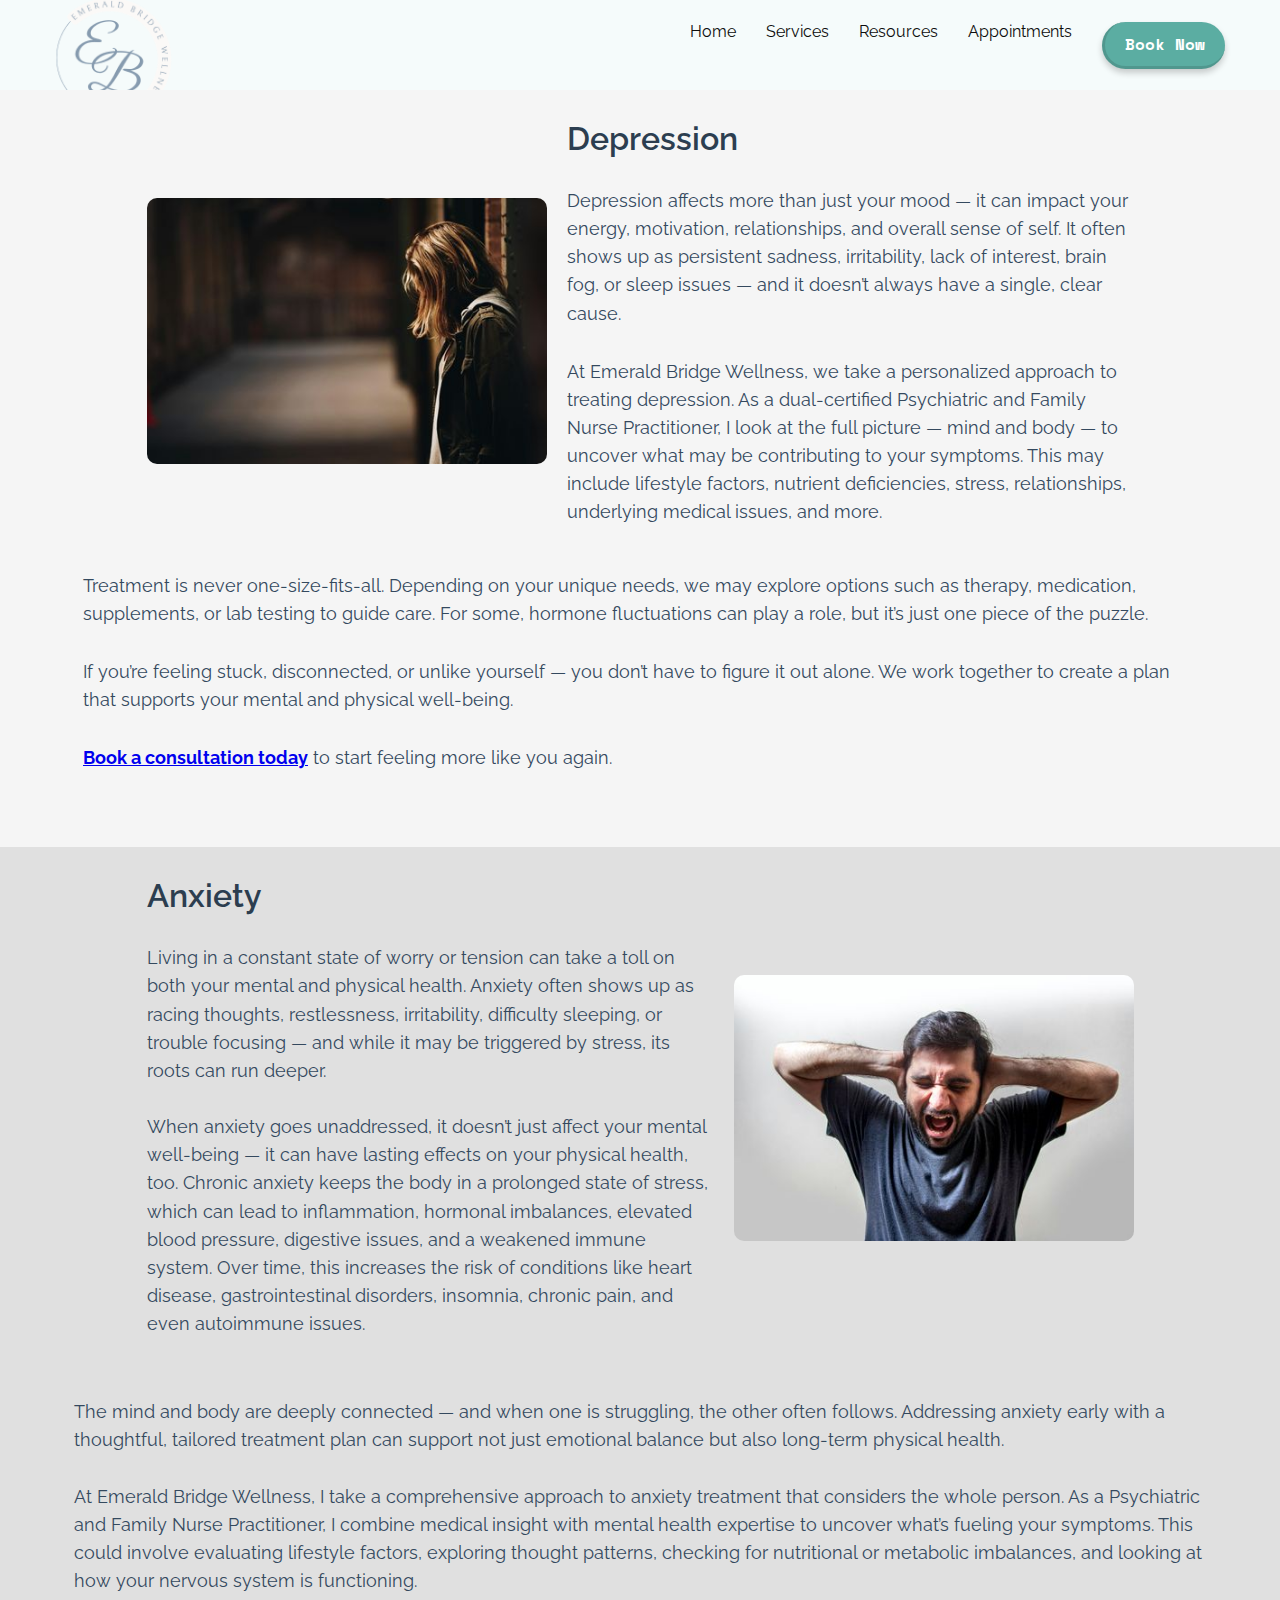
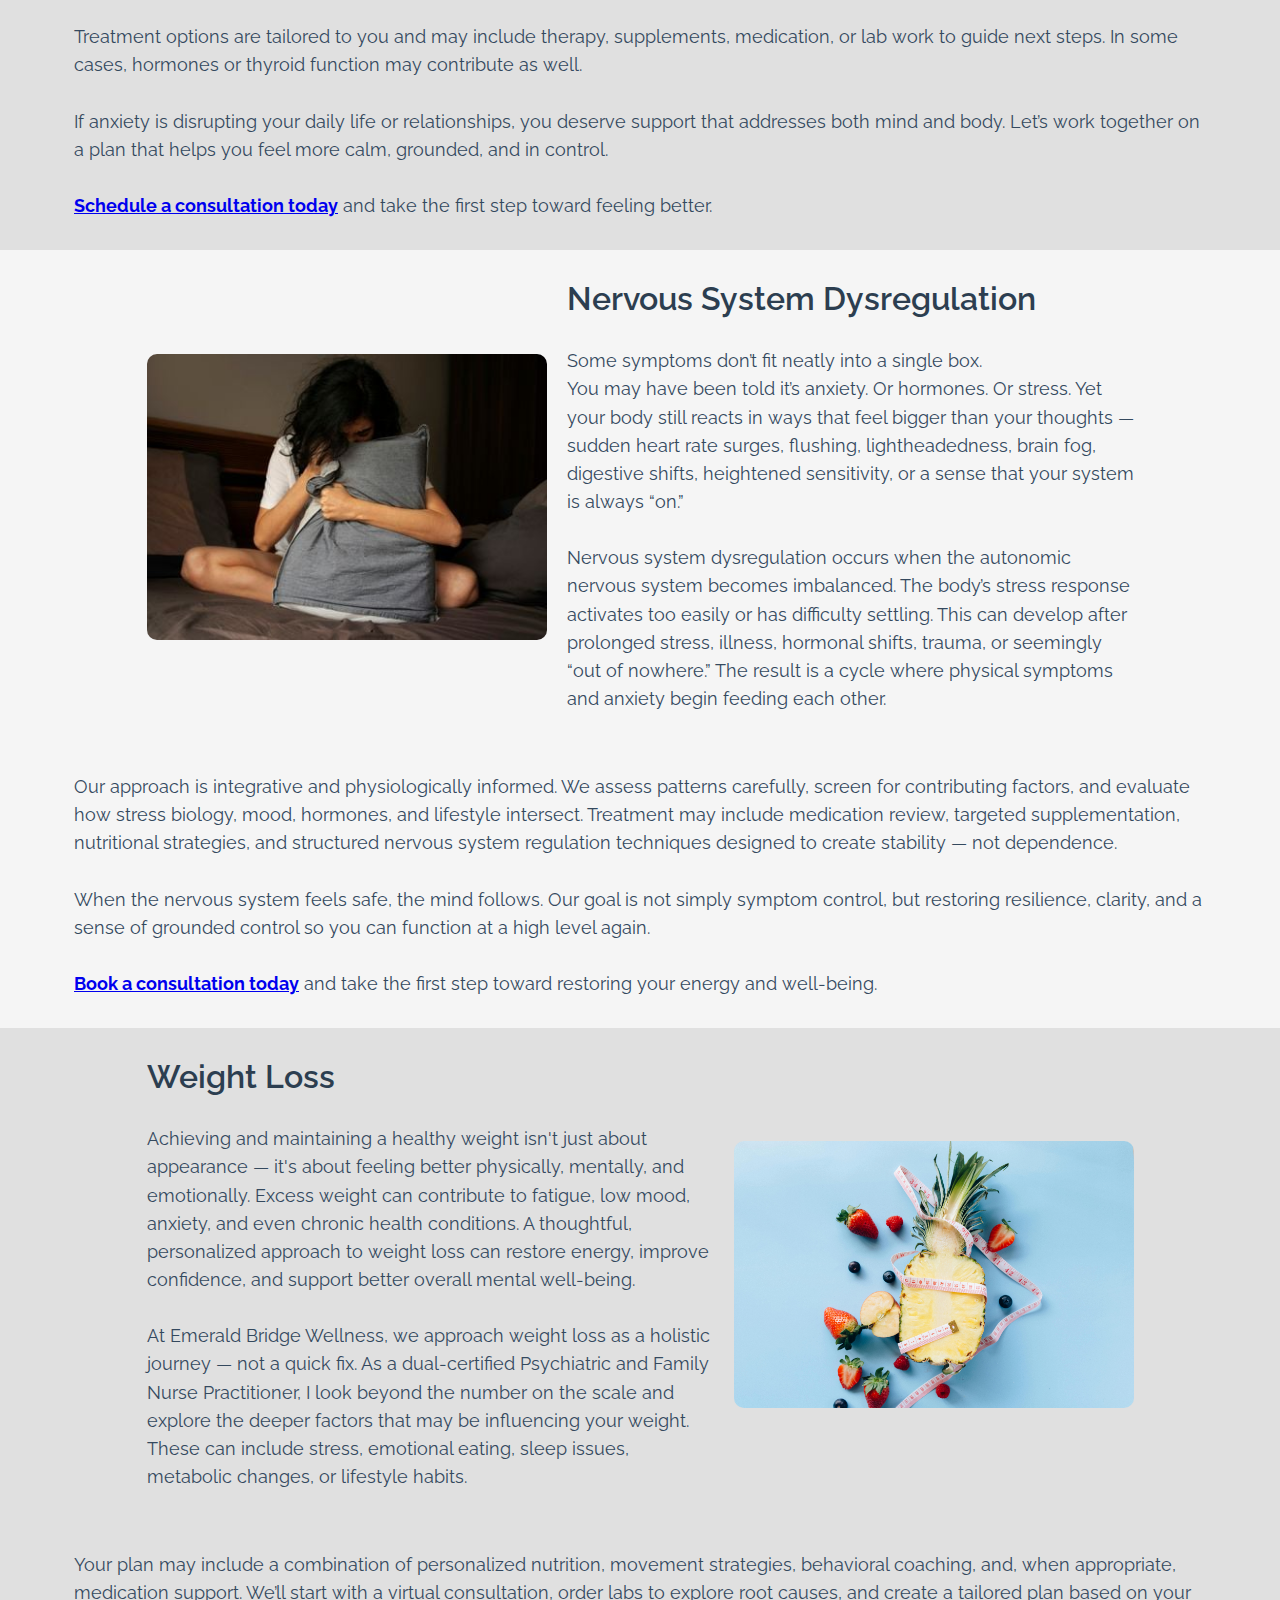
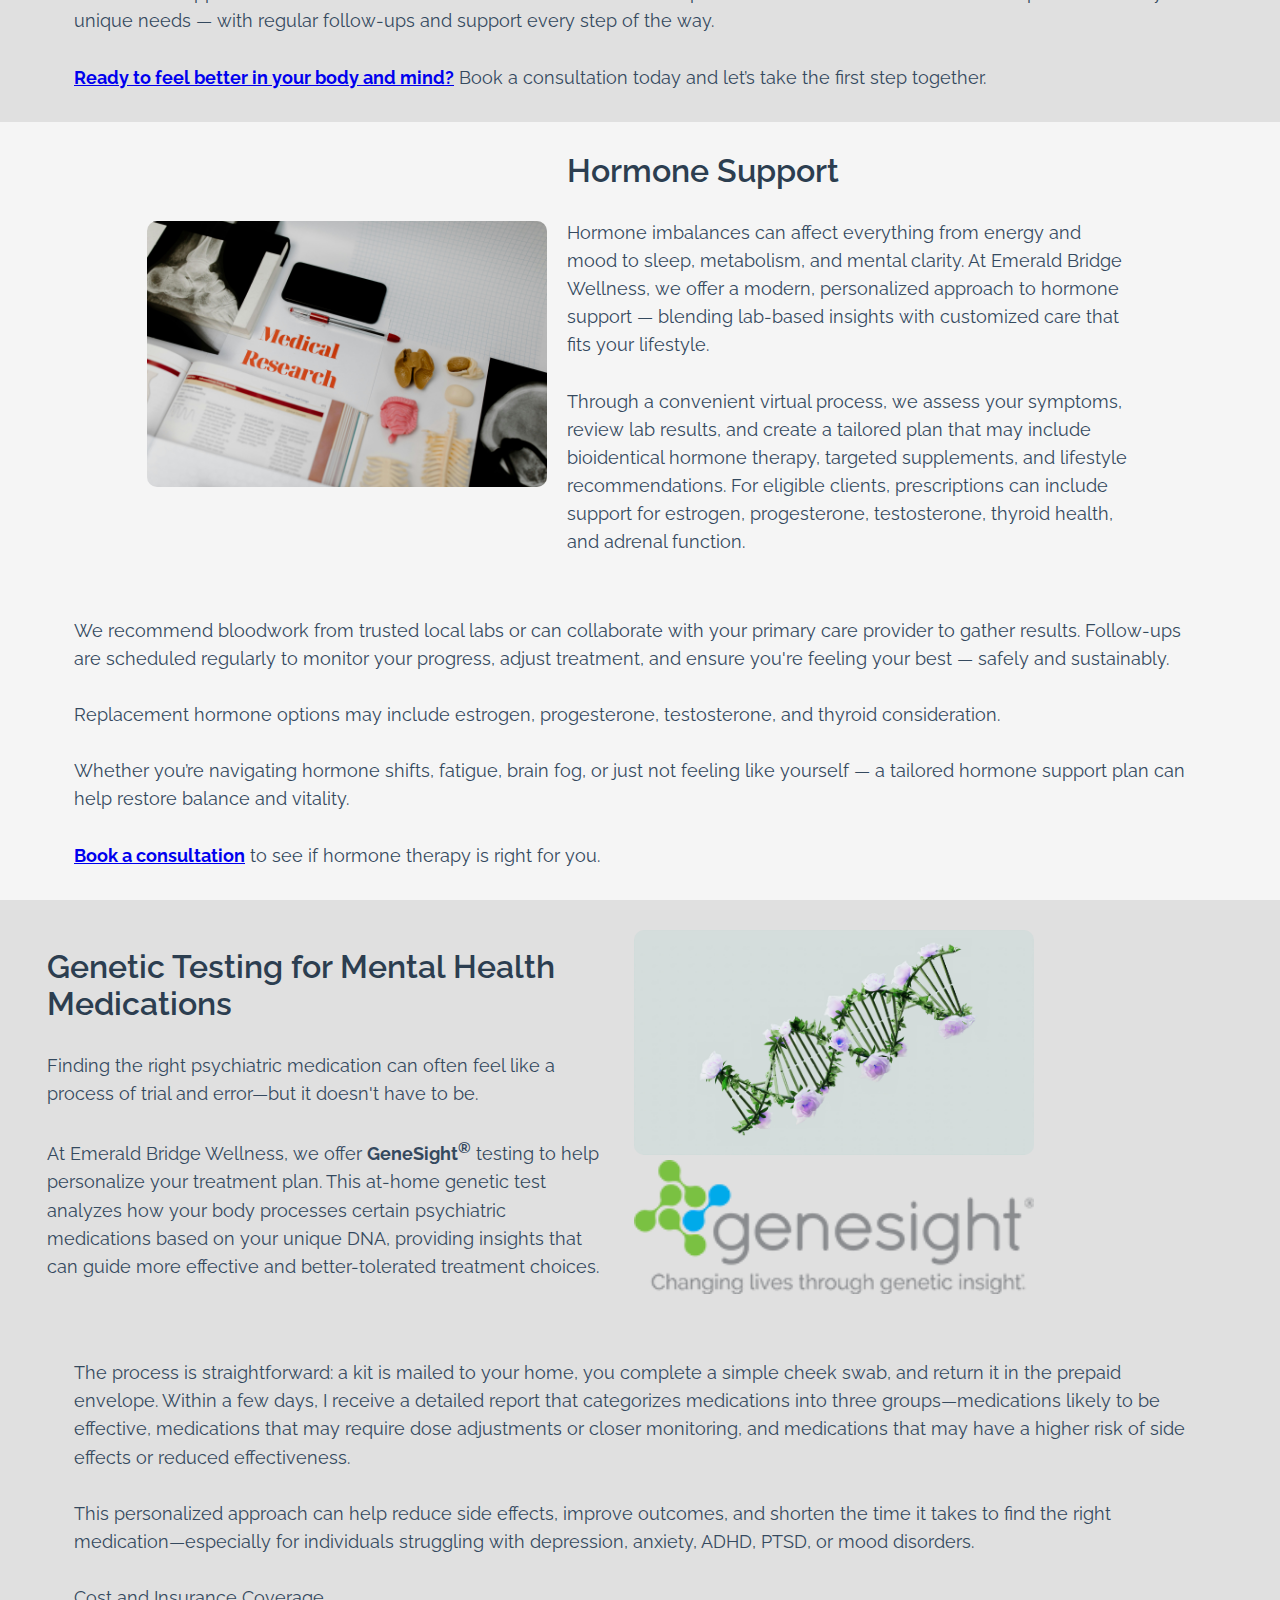
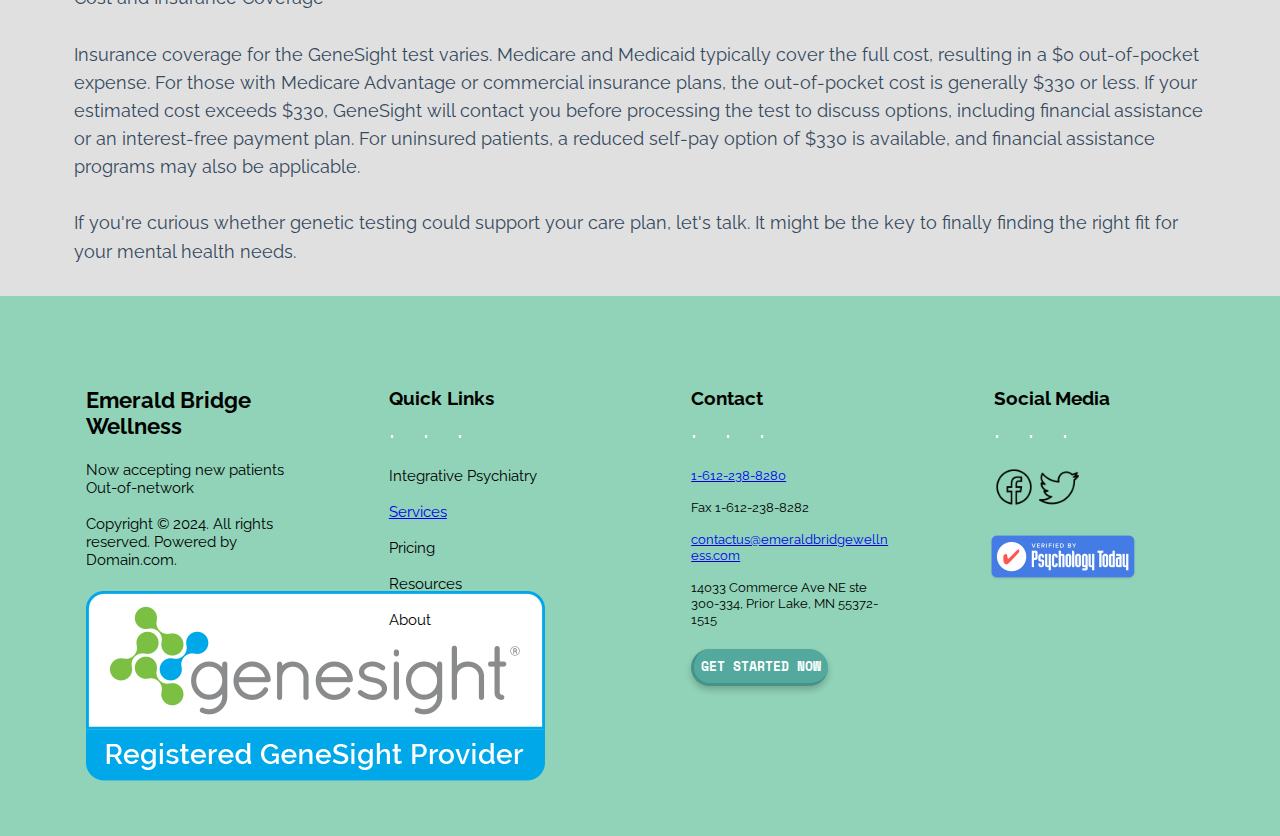
<file: services/index.html>
<!DOCTYPE html>
<html>
    <head>
        <!-- Google Tag Manager -->
        <script>(function(w,d,s,l,i){w[l]=w[l]||[];w[l].push({'gtm.start':
        new Date().getTime(),event:'gtm.js'});var f=d.getElementsByTagName(s)[0],
        j=d.createElement(s),dl=l!='dataLayer'?'&l='+l:'';j.async=true;j.src=
        'https://www.googletagmanager.com/gtm.js?id='+i+dl;f.parentNode.insertBefore(j,f);
        })(window,document,'script','dataLayer','GTM-NB8VPW3D');</script>
        <!-- End Google Tag Manager -->
        <title> Emerald Bridge Wellness </title>
        <link href="/css/nav.css" rel="stylesheet">
        <link href="/css/info1.css" rel="stylesheet">
        <link href="/css/footer.css" rel="stylesheet">
        <meta name="viewport" content="width=device-width, initial-scale=1.0"> 
        <!-- Google Fonts -->
        <link href="https://fonts.googleapis.com/css2?family=Great+Vibes&family=Raleway:wght@400;600;700&display=swap" rel="stylesheet">
        <link href="https://fonts.googleapis.com/css2?family=Dancing+Script&display=swap" rel="stylesheet">
    <!-- Space Mono, Hachi Maru Pop, Oswald --><link href="https://fonts.googleapis.com/css2?family=Hachi+Maru+Pop&family=Oswald:wght@200..700&family=Space+Mono:ital,wght@0,400;0,700;1,400;1,700&display=swap" rel="stylesheet">
    </head>
    <body>
        <!-- Google Tag Manager (noscript) -->
        <noscript><iframe src="https://www.googletagmanager.com/ns.html?id=GTM-NB8VPW3D"
        height="0" width="0" style="display:none;visibility:hidden"></iframe></noscript>
        <!-- End Google Tag Manager (noscript) -->

        <main>
            <!--make changes to font on the bottom ones and change the services offered, make blog-->
            <nav class="navbar navbar-expand-lg">
                <div class="container">
                    <a class="navbar-brand nav-link" data-target="section01" href="/">
                        <img src="/images/transparentL.png" alt="Logo">
                    </a>
            
                    <button class="navbar-toggler" id="nav-toggle">
                        ☰
                    </button>

                    <div class="nav-menu">
                        <ul class="nav-list">
                            <li class="nav-item"><a class="nav-link" data-target="section01" href="/">Home</a></li>
                            <!-- <li class="nav-item"><a class="nav-link" data-target="blog" href="/">Blog</a></li> -->
                            <li class="nav-item"><a class="nav-link" href="/services">Services</a></li>
                            <li class="nav-item"><a class="nav-link" data-target="resources" href="/">Resources</a></li>
                            <li class="nav-item"><a class="nav-link" data-target="price" href="/">Appointments</a></li>
                            <li class="nav-item">
                                <a class="nav-link" href="https://EBW.intakeq.com/booking" target="_blank" aria-label="Make an Online Appointment">
                                    <button class="scheduleToday" id="scheduleToday">Book Now</button> 
                                </a>
                            </li>
                        </ul>
                    </div>
                </div>
            </nav>
            <!--------------------------------------------------------------------->

            <div class="info1">
                <div class="info-item">
                    <div class="box box1" id="depression">
                      <img src="/images/dep.jfif" alt="Picture of Depression" />
                      <div class="info-text">
                        <h2>Depression</h2>
                        <p class="paragraph">Depression affects more than just your mood — it can impact your energy, motivation, relationships, and overall sense of self. It often shows up as persistent sadness, irritability, lack of interest, brain fog, or sleep issues — and it doesn’t always have a single, clear cause.</p>
                        
                        <p class="paragraph">At Emerald Bridge Wellness, we take a personalized approach to treating depression. As a dual-certified Psychiatric and Family Nurse Practitioner, I look at the full picture — mind and body — to uncover what may be contributing to your symptoms. This may include lifestyle factors, nutrient deficiencies, stress, relationships, underlying medical issues, and more.</p>
                    </div>
                    <div class="box below-text">
                        <p class="paragraph">Treatment is never one-size-fits-all. Depending on your unique needs, we may explore options such as therapy, medication, supplements, or lab testing to guide care. For some, hormone fluctuations can play a role, but it’s just one piece of the puzzle.</p>
                        
                        <p class="paragraph">If you’re feeling stuck, disconnected, or unlike yourself — you don’t have to figure it out alone. We work together to create a plan that supports your mental and physical well-being.</p>
                        
                        <p class="paragraph"><a href="https://EBW.intakeq.com/booking" target="_blank" alt="Make an Online Appointment"><strong>Book a consultation today</strong></a> to start feeling more like you again.</p>
                    </div>
                    </div>
                  </div>
                  
            
                <div class="info-item reverse">
                    <div class="box box2" id="anxiety">
                        <img src="/images/anx.jfif" alt="Picture of Anxiety">
                        <div class="info-text">
                            <h2>Anxiety</h2>
                            <p class="hover-text">Living in a constant state of worry or tension can take a toll on both your mental and physical health. Anxiety often shows up as racing thoughts, restlessness, irritability, difficulty sleeping, or trouble focusing — and while it may be triggered by stress, its roots can run deeper.
                                <br><br>
                                When anxiety goes unaddressed, it doesn’t just affect your mental well-being — it can have lasting effects on your physical health, too. Chronic anxiety keeps the body in a prolonged state of stress, which can lead to inflammation, hormonal imbalances, elevated blood pressure, digestive issues, and a weakened immune system. Over time, this increases the risk of conditions like heart disease, gastrointestinal disorders, insomnia, chronic pain, and even autoimmune issues.</p> 
                        </div>
                    </div>
                    <div class="box below-text">
                        <p class="hover-text">The mind and body are deeply connected — and when one is struggling, the other often follows. Addressing anxiety early with a thoughtful, tailored treatment plan can support not just emotional balance but also long-term physical health.
                            <br><br>
                            At Emerald Bridge Wellness, I take a comprehensive approach to anxiety treatment that considers the whole person. As a Psychiatric and Family Nurse Practitioner, I combine medical insight with mental health expertise to uncover what’s fueling your symptoms. This could involve evaluating lifestyle factors, exploring thought patterns, checking for nutritional or metabolic imbalances, and looking at how your nervous system is functioning.
                            <br><br>
                            Treatment options are tailored to you and may include therapy, supplements, medication, or lab work to guide next steps. In some cases, hormones or thyroid function may contribute as well.
                            <br><br>
                            If anxiety is disrupting your daily life or relationships, you deserve support that addresses both mind and body. Let’s work together on a plan that helps you feel more calm, grounded, and in control.
                            <br><br>
                            
                            <a href="https://EBW.intakeq.com/booking" target="_blank" alt="Make an Online Appointment"><strong> Schedule a consultation today</strong></a> and take the first step toward feeling better.</p>
                    </div>
                </div>
            
                <div class="info-item">
                    <div class="box box3" id="insomnia">
                        <img src="/images/ins.jfif" alt="Picture of Insomnia">
                        <div class="info-text">
                            <h2>Nervous System Dysregulation</h2>
                            <p class="hover-text">
                                Some symptoms don’t fit neatly into a single box.
                                <br>
                                You may have been told it’s anxiety. Or hormones. Or stress. Yet your body still reacts in ways that feel bigger than your thoughts — sudden heart rate surges, flushing, lightheadedness, brain fog, digestive shifts, heightened sensitivity, or a sense that your system is always “on.”
                                <br><br>
                                Nervous system dysregulation occurs when the autonomic nervous system becomes imbalanced. The body’s stress response activates too easily or has difficulty settling. This can develop after prolonged stress, illness, hormonal shifts, trauma, or seemingly “out of nowhere.” The result is a cycle where physical symptoms and anxiety begin feeding each other.
                            </div>
                    </div>
                    <div class="box below-text">
                        <p class="hover-text">
                            Our approach is integrative and physiologically informed. We assess patterns carefully, screen for contributing factors, and evaluate how stress biology, mood, hormones, and lifestyle intersect. Treatment may include  medication review, targeted supplementation, nutritional strategies, and structured nervous system regulation techniques designed to create stability — not dependence.
                            <br><br>
                            When the nervous system feels safe, the mind follows. Our goal is not simply symptom control, but restoring resilience, clarity, and a sense of grounded control so you can function at a high level again.
                            <br><br>
                            
                            <a href="https://EBW.intakeq.com/booking" target="_blank" alt="Make an Online Appointment"><strong>Book a consultation today</strong></a> and take the first step toward restoring your energy and well-being. </p>
                    </div>
                </div>
            
                <div class="info-item reverse">
                    <div class="box box4" id="weightloss">
                        <img src="/images/11.jpg" alt="Picture of Weight Loss">
                        <div class="info-text">
                            <h2>Weight Loss</h2>
                            <p class="hover-text">Achieving and maintaining a healthy weight isn't just about appearance — it's about feeling better physically, mentally, and emotionally. Excess weight can contribute to fatigue, low mood, anxiety, and even chronic health conditions. A thoughtful, personalized approach to weight loss can restore energy, improve confidence, and support better overall mental well-being. 
                                <br><br>
                                At Emerald Bridge Wellness, we approach weight loss as a holistic journey — not a quick fix. As a dual-certified Psychiatric and Family Nurse Practitioner, I look beyond the number on the scale and explore the deeper factors that may be influencing your weight. These can include stress, emotional eating, sleep issues, metabolic changes, or lifestyle habits.
                            </p>
                            
                         </div>
                    </div>
                    <div class="box below-text">
                        <p class="hover-text">  
                            Your plan may include a combination of personalized nutrition, movement strategies, behavioral coaching, and, when appropriate, medication support. We’ll start with a virtual consultation, order labs to explore root causes, and create a tailored plan based on your unique needs — with regular follow-ups and support every step of the way.

                            <br><br>
                            <a href="https://EBW.intakeq.com/booking" target="_blank" alt="Make an Online Appointment"><strong>Ready to feel better in your body and mind?</strong></a> Book a consultation today and let’s take the first step together.
                        </p>
                    </div>
                </div>
            
                <div class="info-item">
                    <div class="box box5" id="labs">
                        <img src="/images/22.jpg" alt="Picture of Labs and Hormone Replacement">
                        <div class="info-text">
                            <h2>Hormone Support</h2>
                            <p class="hover-text">Hormone imbalances can affect everything from energy and mood to sleep, metabolism, and mental clarity. At Emerald Bridge Wellness, we offer a modern, personalized approach to hormone support — blending lab-based insights with customized care that fits your lifestyle.
                                <br><br>
                                Through a convenient virtual process, we assess your symptoms, review lab results, and create a tailored plan that may include bioidentical hormone therapy, targeted supplements, and lifestyle recommendations. For eligible clients, prescriptions can include support for estrogen, progesterone, testosterone, thyroid health, and adrenal function.
                            </p>
                        </div>
                    </div>
                    <div class="box below-text">
                     
                               <p class="hover-text"> We recommend bloodwork from trusted local labs or can collaborate with your primary care provider to gather results. Follow-ups are scheduled regularly to monitor your progress, adjust treatment, and ensure you're feeling your best — safely and sustainably.
                                <br><br>
                                Replacement hormone options may include estrogen, progesterone, testosterone, and thyroid consideration.
                                <br><br>
                                Whether you’re navigating hormone shifts, fatigue, brain fog, or just not feeling like yourself — a tailored hormone support plan can help restore balance and vitality.
                                
                                <br><br>
                                <a href="https://EBW.intakeq.com/booking" target="_blank" alt="Make an Online Appointment"><strong>Book a consultation</strong></a> to see if hormone therapy is right for you.</p>
                        
                    </div>
                </div>
            
                <div class="info-item reverse">
                    <div class="box box6" id="gene">
                        <div class="imageholder">
                            <img src="/images/33.jpg" alt="Picture of Gene Testing">
                            <div class="customlogo">
                                <img src="/images/genesite.png" alt="genesite logo" />
                            </div>
                        </div>
                        <div class="info-text">
                            <h2>Genetic Testing for Mental Health Medications</h2>
                            <p class="hover-text">Finding the right psychiatric medication can often feel like a process of trial and error—but it doesn't have to be.
                                <br><br>
                                At Emerald Bridge Wellness, we offer <strong>GeneSight<sup>®</sup></strong> testing to help personalize your treatment plan. This at-home genetic test analyzes how your body processes certain psychiatric medications based on your unique DNA, providing insights that can guide more effective and better-tolerated treatment choices.
                                </p>
                        </div>
                    </div>
                    <div class="box below-text">
                        <p class="hover-text"> 
                            The process is straightforward: a kit is mailed to your home, you complete a simple cheek swab, and return it in the prepaid envelope. Within a few days, I receive a detailed report that categorizes medications into three groups—medications likely to be effective, medications that may require dose adjustments or closer monitoring, and medications that may have a higher risk of side effects or reduced effectiveness.
                            <br><br>
                            This personalized approach can help reduce side effects, improve outcomes, and shorten the time it takes to find the right medication—especially for individuals struggling with depression, anxiety, ADHD, PTSD, or mood disorders.
                            <br><br>
                            Cost and Insurance Coverage
                            <br><br>
                            Insurance coverage for the GeneSight test varies. Medicare and Medicaid typically cover the full cost, resulting in a $0 out-of-pocket expense. For those with Medicare Advantage or commercial insurance plans, the out-of-pocket cost is generally $330 or less. If your estimated cost exceeds $330, GeneSight will contact you before processing the test to discuss options, including financial assistance or an interest-free payment plan. For uninsured patients, a reduced self-pay option of $330 is available, and financial assistance programs may also be applicable.
                            <br><br>
                            If you're curious whether genetic testing could support your care plan, let's talk. It might be the key to finally finding the right fit for your mental health needs.</p>

                    </div>
                    <div class="genesite-img">
                        
                    </div>
                </div>
            </div>
            




            <!--------------------------------------------------------------------->
        </main>
    </body>
    <footer class="footer">
        <div class="box box1">
            <h3>Emerald Bridge Wellness</h3> <br>
            <p> Now accepting new patients<br>
                Out-of-network<br>
                <br>
                Copyright © 2024. All rights reserved. Powered by Domain.com.</p> <br>
                <img src="/images/reg.png" alt="registered genesite provider">
        </div>
        <div class="box box2">
            <h4>Quick Links</h4> <P class="style"> . . .</P><br>
            <p> <a class="nav-link" data-target="section01" href="/">Integrative Psychiatry</a> <br><br>
                <a class="services-link" data-target="depression" href="/services/">Services</a> <br> <br>
                <a class="nav-link" data-target="price" href="/">Pricing</a> <br><br>
                <a class="nav-link" data-target="resources" href="/">Resources</a> <br><br>
                <a class="nav-link" data-target="about1" href="/">About</a></p>
        </div>
        <div class="box box3">
            <h4>Contact</h4> 
            <P class="style"> . . .</P><br>
            <p>
                <a href="tel:+16122388280">1-612-238-8280</a><br><br>
                Fax 1-612-238-8282<br><br>
                <a href="mailto:contactus@emeraldbridgewellness.com">contactus@emeraldbridgewellness.com</a><br><br>
                14033 Commerce Ave NE ste 300-334, Prior Lake, MN 55372-1515<br>
            </p><br>
            <a href="https://EBW.intakeq.com/booking" target="_blank" alt="Make an Online Appointment">
                <button class="started" id="started">
                    GET STARTED NOW
                </button>
            </a>   
        </div>
        <div class="box box4">
            <h4>Social Media</h4> 
            <P class="style"> . . .</P> <br>
            <div class="social-holder">
                <a href="https://www.facebook.com/people/Emerald-Bridge-Wellness/61562261430382/" target="_blank"><img src="/images/faceb.png"></a>
                <a href="https://x.com/x.com/EBWlynch" target="_blank"><img src="/images/twit.png"></a>
            </div> <br>
            <a class="style2" href="https://www.psychologytoday.com/us/psychiatrists/emerald-bridge-wellness-prior-lake-mn/1341446" target="_blank"><img src="/images/psyc.png"></a>
        </div>
        <script src="/js/scripts.js"></script>
    </footer>
</html>
</file>
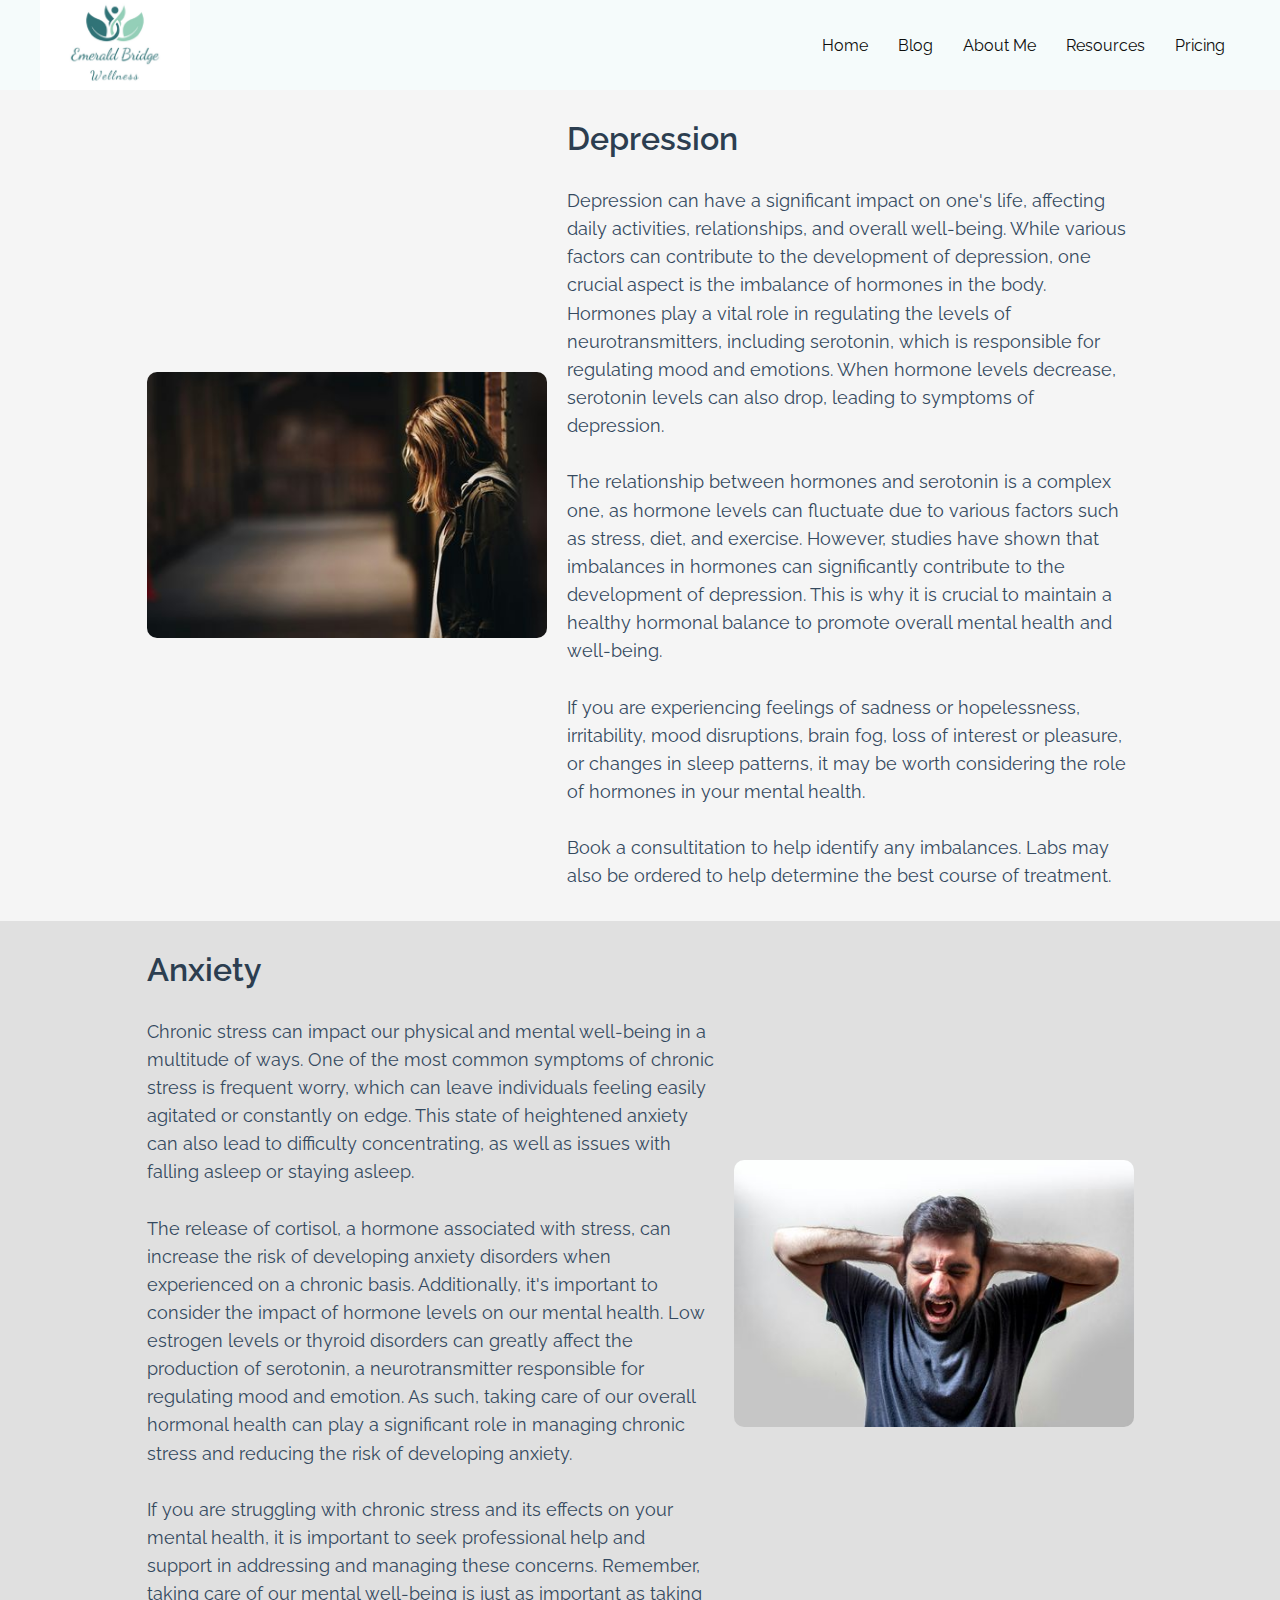
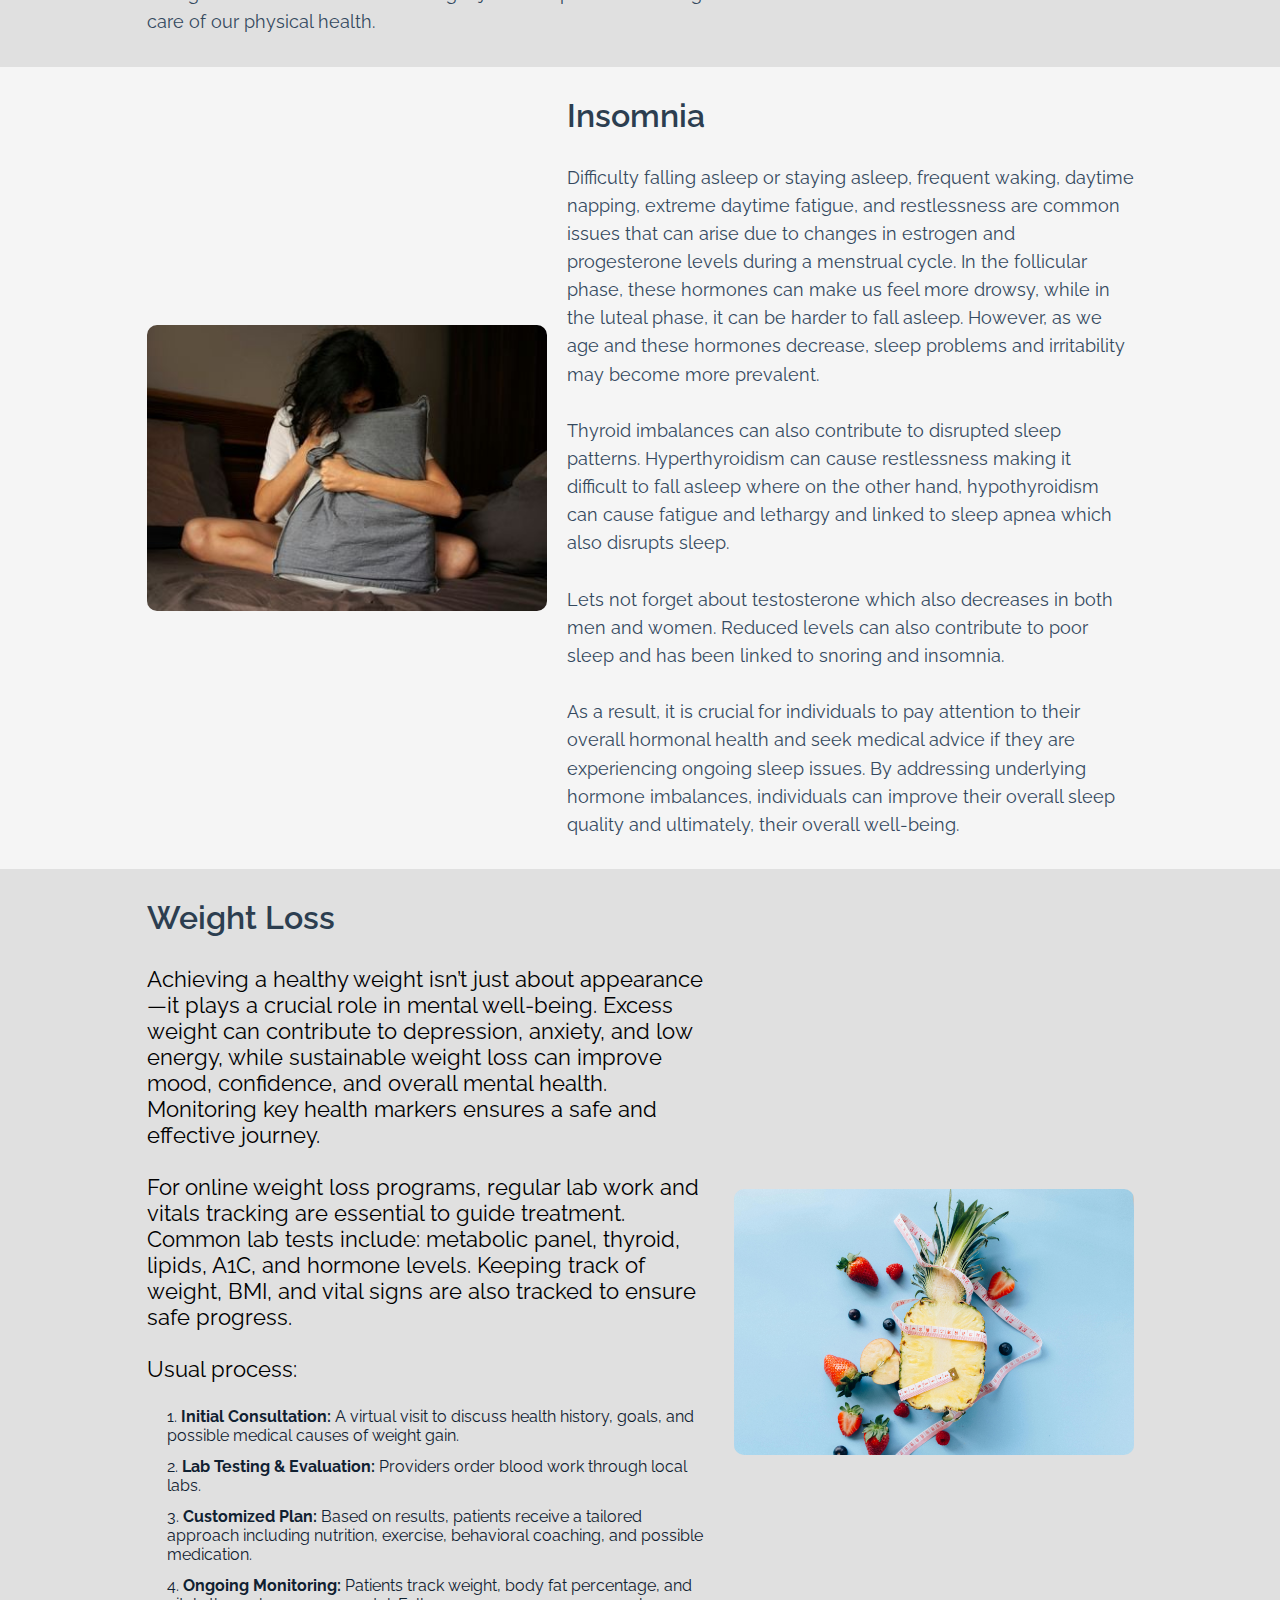
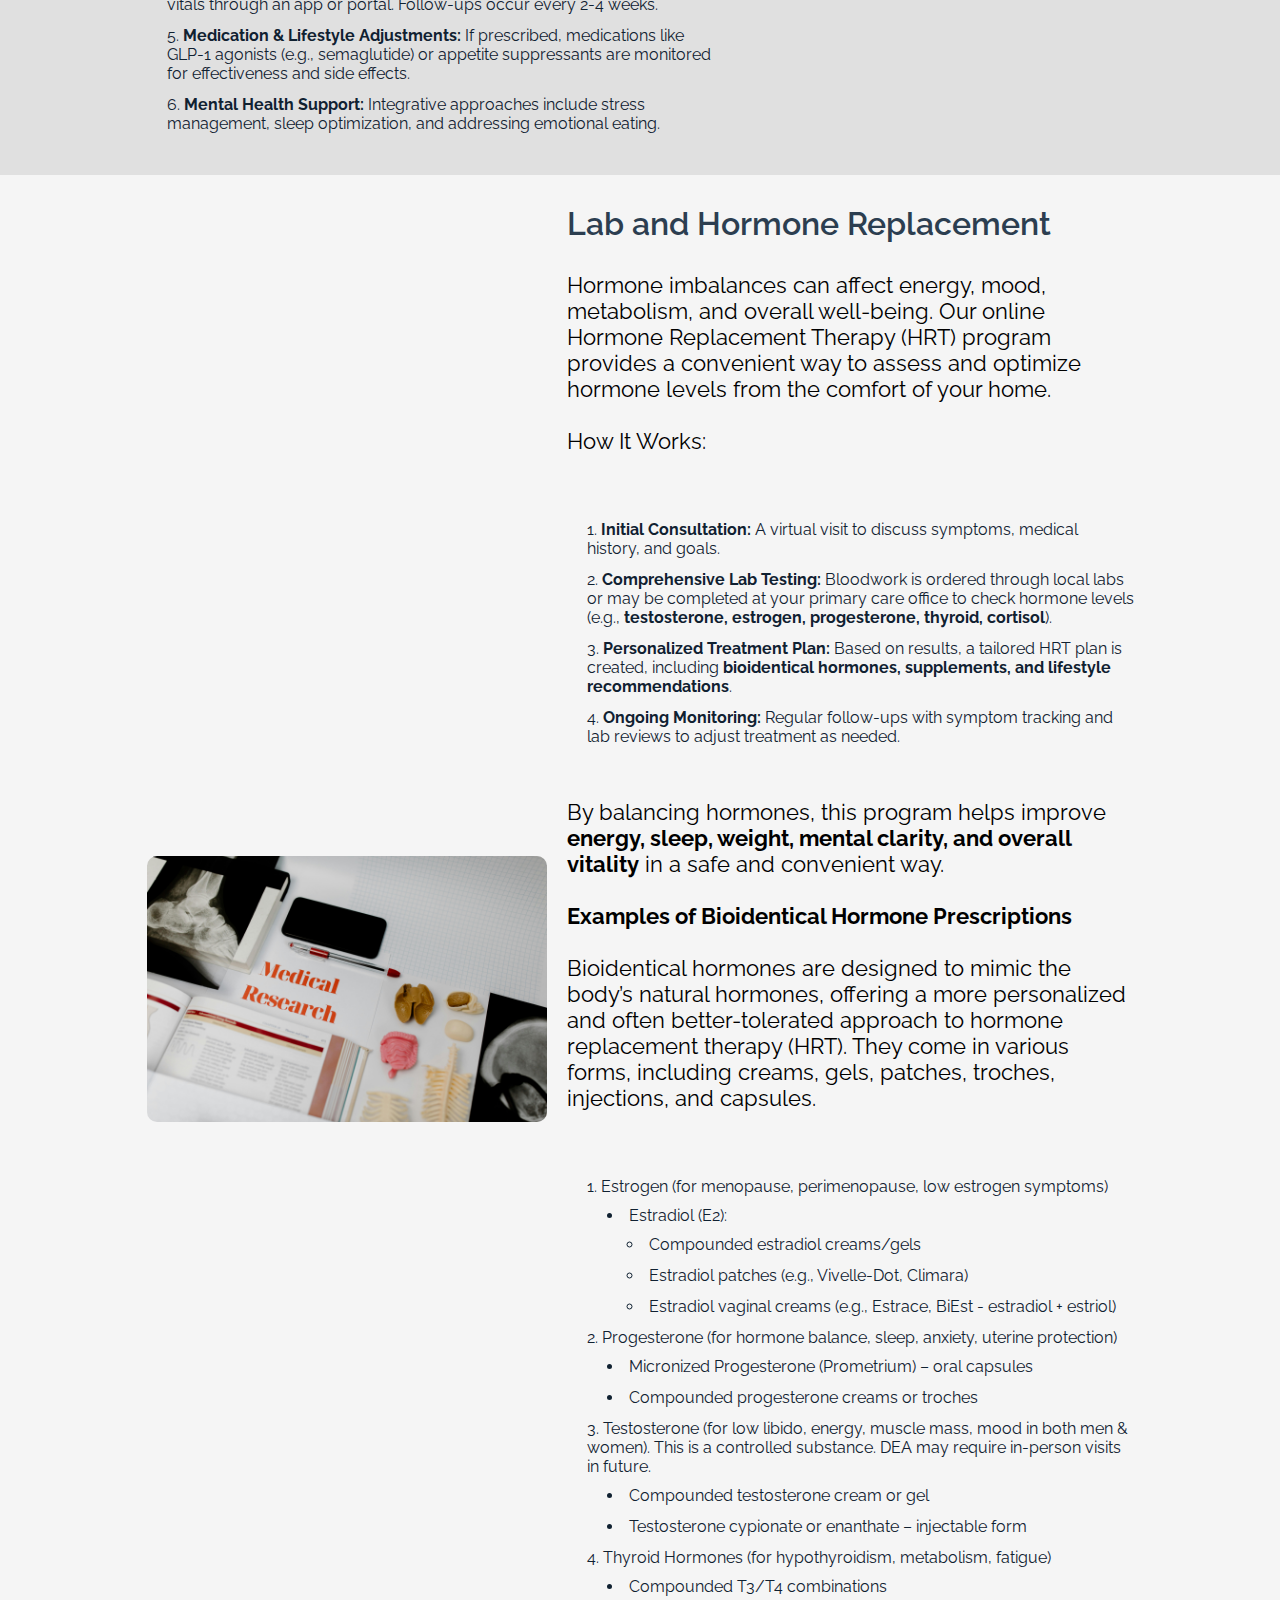
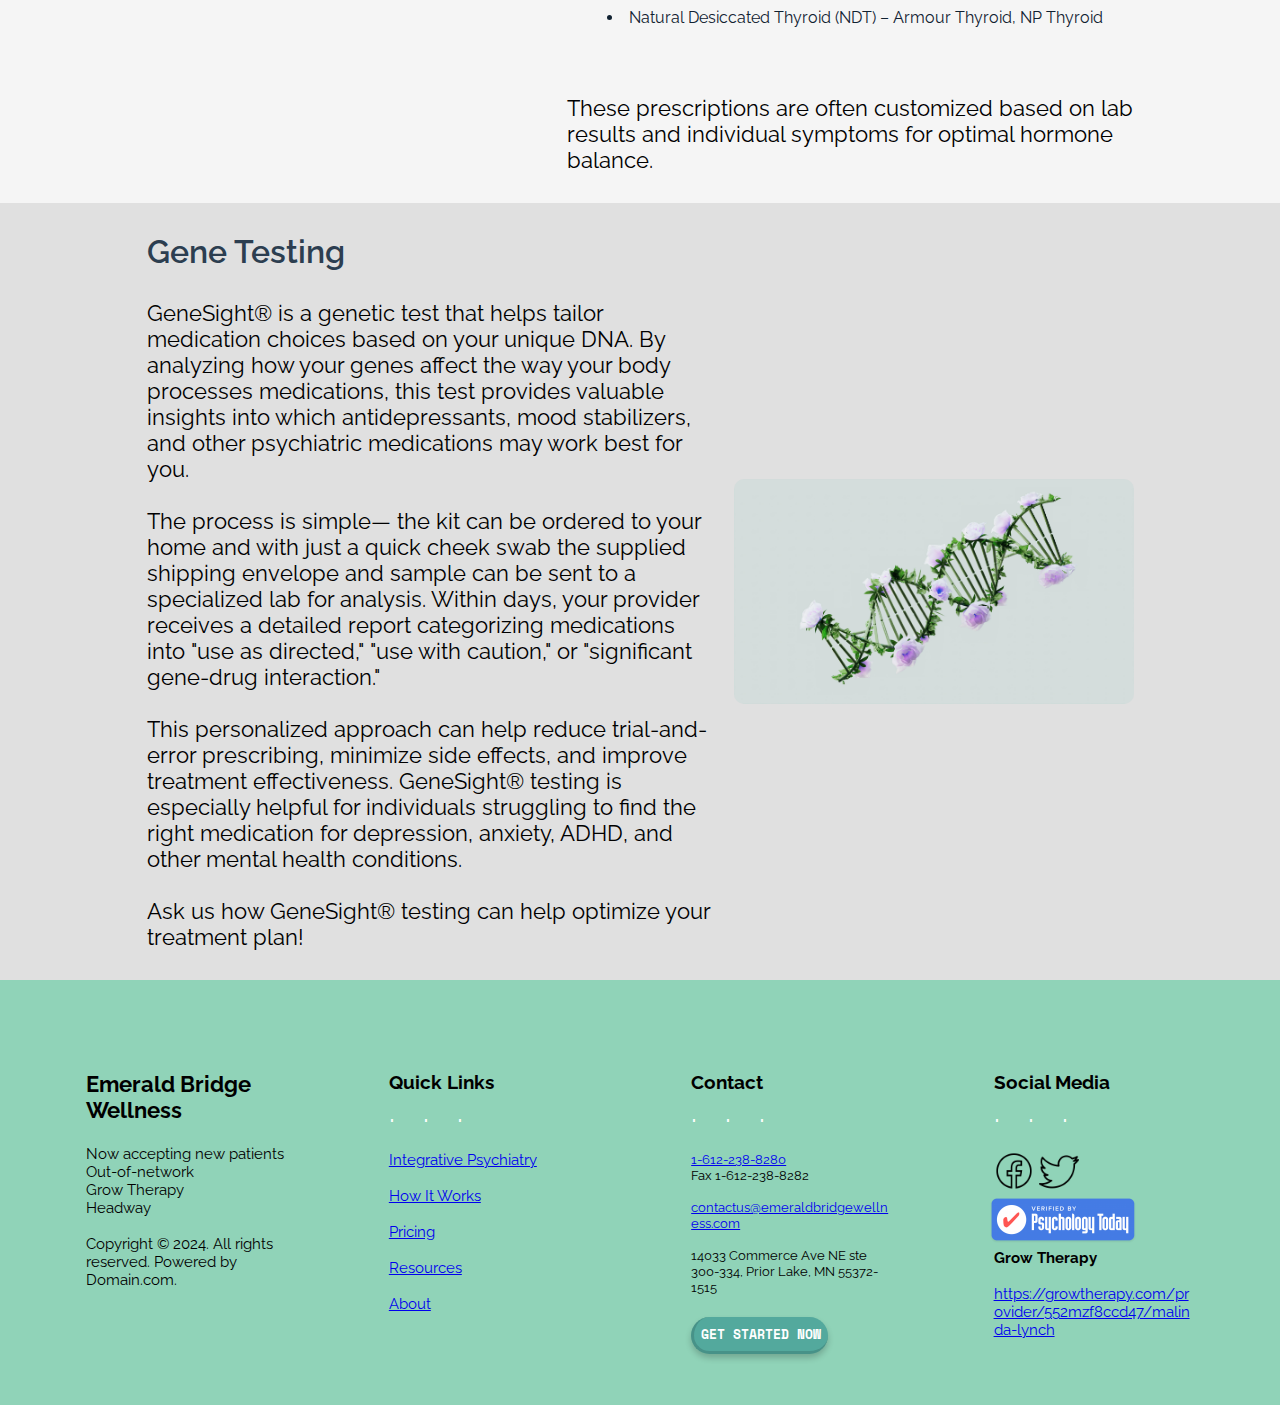
<file: info.html>
<!DOCTYPE html>
<html>
    <head>
        <!-- Google Tag Manager -->
        <script>(function(w,d,s,l,i){w[l]=w[l]||[];w[l].push({'gtm.start':
        new Date().getTime(),event:'gtm.js'});var f=d.getElementsByTagName(s)[0],
        j=d.createElement(s),dl=l!='dataLayer'?'&l='+l:'';j.async=true;j.src=
        'https://www.googletagmanager.com/gtm.js?id='+i+dl;f.parentNode.insertBefore(j,f);
        })(window,document,'script','dataLayer','GTM-NB8VPW3D');</script>
        <!-- End Google Tag Manager -->
        <title> Emerald Bridge Wellness </title>
        <link href="css/nav.css" rel="stylesheet">
        <link href="css/info1.css" rel="stylesheet">
        <link href="css/footer.css" rel="stylesheet">
        <meta name="viewport" content="width=device-width, initial-scale=1.0"> 
        <!-- Google Fonts -->
        <link href="https://fonts.googleapis.com/css2?family=Great+Vibes&family=Raleway:wght@400;600;700&display=swap" rel="stylesheet">
        <link href="https://fonts.googleapis.com/css2?family=Dancing+Script&display=swap" rel="stylesheet">
    <!-- Space Mono, Hachi Maru Pop, Oswald --><link href="https://fonts.googleapis.com/css2?family=Hachi+Maru+Pop&family=Oswald:wght@200..700&family=Space+Mono:ital,wght@0,400;0,700;1,400;1,700&display=swap" rel="stylesheet">
    </head>
    <body>
        <!-- Google Tag Manager (noscript) -->
        <noscript><iframe src="https://www.googletagmanager.com/ns.html?id=GTM-NB8VPW3D"
        height="0" width="0" style="display:none;visibility:hidden"></iframe></noscript>
        <!-- End Google Tag Manager (noscript) -->

        <main>
            <!--make changes to font on the bottom ones and change the services offered, make blog-->
            <nav class="navbar navbar-expand-lg">
                <div class="container">
                    <a class="navbar-brand" href="index.html">
                        <img src="images/logo.png" alt="Logo">
                    </a>
            
                    <button class="navbar-toggler" id="nav-toggle">
                        ☰
                    </button>

                    <div class="nav-menu">
                        <ul class="nav-list">
                            <li class="nav-item"><a class="nav-link" href="index.html">Home</a></li>
                            <li class="nav-item"><a class="nav-link" href="index.html#blog">Blog</a></li>
                            <li class="nav-item"><a class="nav-link" href="index.html#about1">About Me</a></li>
                            <li class="nav-item"><a class="nav-link" href="index.html#resources">Resources</a></li>
                            <li class="nav-item"><a class="nav-link" href="index.html#price">Pricing</a></li>
                        </ul>
                    </div>
                </div>
            </nav>
            <!--------------------------------------------------------------------->

            <div class="info1">
                <div class="info-item">
                    <div class="box box1">
                        <img src="images/dep.jfif" alt="Picture of Depression">
                        <div class="info-text">
                            <h2>Depression</h2>
                            <p class="hover-text">Depression can have a significant impact on one's life, affecting daily activities, relationships, and overall well-being. While various factors can contribute to the development of depression, one crucial aspect is the imbalance of hormones in the body. Hormones play a vital role in regulating the levels of neurotransmitters, including serotonin, which is responsible for regulating mood and emotions. When hormone levels decrease, serotonin levels can also drop, leading to symptoms of depression. <br><br>The relationship between hormones and serotonin is a complex one, as hormone levels can fluctuate due to various factors such as stress, diet, and exercise. However, studies have shown that imbalances in hormones can significantly contribute to the development of depression. This is why it is crucial to maintain a healthy hormonal balance to promote overall mental health and well-being. <br> <br> If you are experiencing feelings of sadness or hopelessness, irritability, mood disruptions, brain fog, loss of interest or pleasure, or changes in sleep patterns, it may be worth considering the role of hormones in your mental health. <br><br> Book a consultitation to help identify any imbalances. Labs may also be ordered to help determine the best course of treatment.  </p> 
                        </div>
                    </div>
                </div>
            
                <div class="info-item reverse">
                    <div class="box box2">
                        <img src="images/anx.jfif" alt="Picture of Anxiety">
                        <div class="info-text">
                            <h2>Anxiety</h2>
                            <p class="hover-text">Chronic stress can impact our physical and mental well-being in a multitude of ways. One of the most common symptoms of chronic stress is frequent worry, which can leave individuals feeling easily agitated or constantly on edge. This state of heightened anxiety can also lead to difficulty concentrating, as well as issues with falling asleep or staying asleep. <br> <br>The release of cortisol, a hormone associated with stress, can increase the risk of developing anxiety disorders when experienced on a chronic basis. Additionally, it's important to consider the impact of hormone levels on our mental health. Low estrogen levels or thyroid disorders can greatly affect the production of serotonin, a neurotransmitter responsible for regulating mood and emotion. As such, taking care of our overall hormonal health can play a significant role in managing chronic stress and reducing the risk of developing anxiety. <br><br> If you are struggling with chronic stress and its effects on your mental health, it is important to seek professional help and support in addressing and managing these concerns. Remember, taking care of our mental well-being is just as important as taking care of our physical health. </p>
                        </div>
                    </div>
                </div>
            
                <div class="info-item">
                    <div class="box box3">
                        <img src="images/ins.jfif" alt="Picture of Insomnia">
                        <div class="info-text">
                            <h2>Insomnia</h2>
                            <p class="hover-text">Difficulty falling asleep or staying asleep, frequent waking, daytime napping, extreme daytime fatigue, and restlessness are common issues that can arise due to changes in estrogen and progesterone levels during a menstrual cycle. In the follicular phase, these hormones can make us feel more drowsy, while in the luteal phase, it can be harder to fall asleep. However, as we age and these hormones decrease, sleep problems and irritability may become more prevalent. <br><br>Thyroid imbalances can also contribute to disrupted sleep patterns. Hyperthyroidism can cause restlessness making it difficult to fall asleep where on the other hand, hypothyroidism can cause fatigue and lethargy and linked to sleep apnea which also disrupts sleep. <br><br> Lets not forget about testosterone which also decreases in both men and women. Reduced levels can also contribute to poor sleep and has been linked to snoring and insomnia. <br><br> As a result, it is crucial for individuals to pay attention to their overall hormonal health and seek medical advice if they are experiencing ongoing sleep issues. By addressing underlying hormone imbalances, individuals can improve their overall sleep quality and ultimately, their overall well-being. </p>
                        </div>
                    </div>
                </div>
            
                <div class="info-item reverse">
                    <div class="box box4">
                        <img src="images/11.jpg" alt="Picture of Weight Loss">
                        <div class="info-text">
                            <h2>Weight Loss</h2>
                            <p >Achieving a healthy weight isn’t just about appearance—it plays a crucial role in mental well-being. Excess weight can contribute to depression, anxiety, and low energy, while sustainable weight loss can improve mood, confidence, and overall mental health. Monitoring key health markers ensures a safe and effective journey.
                                <br><br>
                                For online weight loss programs, regular lab work and vitals tracking are essential to guide treatment. Common lab tests include: metabolic panel, thyroid, lipids, A1C, and hormone levels. Keeping track of weight, BMI, and vital signs are also tracked to ensure safe progress.
                                <br><br>
                                Usual process: <br>
                            </p>
                            <ol>
                                <li><strong>Initial Consultation:</strong> A virtual visit to discuss health history, goals, and possible medical causes of weight gain.</li>
                                <li><strong>Lab Testing & Evaluation:</strong> Providers order blood work through local labs.</li>
                                <li><strong>Customized Plan:</strong> Based on results, patients receive a tailored approach including nutrition, exercise, behavioral coaching, and possible medication.</li>
                                <li><strong>Ongoing Monitoring:</strong> Patients track weight, body fat percentage, and vitals through an app or portal. Follow-ups occur every 2-4 weeks.</li>
                                <li><strong>Medication & Lifestyle Adjustments:</strong> If prescribed, medications like GLP-1 agonists (e.g., semaglutide) or appetite suppressants are monitored for effectiveness and side effects.</li>
                                <li><strong>Mental Health Support: </strong>Integrative approaches include stress management, sleep optimization, and addressing emotional eating.</li>
                            </ol>
                         </div>
                    </div>
                </div>
            
                <div class="info-item">
                    <div class="box box5">
                        <img src="images/22.jpg" alt="Picture of Labs and Hormone Replacement">
                        <div class="info-text">
                            <h2>Lab and Hormone Replacement</h2>
                            <p >Hormone imbalances can affect energy, mood, metabolism, and overall well-being. Our online Hormone Replacement Therapy (HRT) program provides a convenient way to assess and optimize hormone levels from the comfort of your home.
                                <br><br>
                                How It Works:</p><br>
                            <ol>
                                <li><strong>Initial Consultation: </strong>A virtual visit to discuss symptoms, medical history, and goals.</li>
                                <li><strong>Comprehensive Lab Testing:</strong>  Bloodwork is ordered through local labs or may be completed at your primary care office to check hormone levels (e.g., <strong>testosterone, estrogen, progesterone, thyroid, cortisol</strong>).</li>
                                <li><strong>Personalized Treatment Plan: </strong>Based on results, a tailored HRT plan is created, including <strong>bioidentical hormones, supplements, and lifestyle recommendations</strong>.</strong></li>
                                <li><strong>Ongoing Monitoring: </strong>Regular follow-ups with symptom tracking and lab reviews to adjust treatment as needed.</li>
                            </ol>
                            <p class="small"> <br> By balancing hormones, this program helps improve <strong>energy, sleep, weight, mental clarity, and overall vitality</strong> in a safe and convenient way.
                                <br><br>
                                <strong>Examples of Bioidentical Hormone Prescriptions</strong> <br> <br>
                                Bioidentical hormones are designed to mimic the body’s natural hormones, offering a more personalized and often better-tolerated approach to hormone replacement therapy (HRT). They come in various forms, including creams, gels, patches, troches, injections, and capsules.</p>
                            <br>
                            <ol class="bold">
                                <li>Estrogen (for menopause, perimenopause, low estrogen symptoms)
                                    <br>
                                    <ul>
                                        <li>Estradiol (E2):
                                            <ul class="circle">
                                                <li>
                                                    Compounded estradiol creams/gels
                                                </li>
                                                <li>Estradiol patches (e.g., Vivelle-Dot, Climara)</li>
                                                <li>Estradiol vaginal creams (e.g., Estrace, BiEst - estradiol + estriol)</li>
                                            </ul>
                                        </li>
                                    </ul>
                                </li>
                                <li>
                                    Progesterone (for hormone balance, sleep, anxiety, uterine protection)
                                    <ul>
                                        <li>Micronized Progesterone (Prometrium) – oral capsules</li>
                                        <li>Compounded progesterone creams or troches</li>
                                    </ul>
                                </li>
                                <li>
                                    Testosterone (for low libido, energy, muscle mass, mood in both men & women). This is a controlled substance. DEA may require in-person visits in future. 
                                    <ul>
                                        <li>Compounded testosterone cream or gel</li>
                                        <li>Testosterone cypionate or enanthate – injectable form</li>
                                    </ul>
                                </li>
                                <li>
                                    Thyroid Hormones (for hypothyroidism, metabolism, fatigue)
                                    <ul>
                                        <li>Compounded T3/T4 combinations</li>
                                        <li>Natural Desiccated Thyroid (NDT) – Armour Thyroid, NP Thyroid</li>
                                    </ul>
                                </li>
                            </ol>
                            <br>
                            <p class="small">These prescriptions are often customized based on lab results and individual symptoms for optimal hormone balance.</p>
                  </div>
                    </div>
                </div>
            
                <div class="info-item reverse">
                    <div class="box box6">
                        <img src="images/33.jpg" alt="Picture of Gene Testing">
                        <div class="info-text">
                            <h2>Gene Testing</h2>
                            <p>GeneSight® is a genetic test that helps tailor medication choices based on your unique DNA. By analyzing how your genes affect the way your body processes medications, this test provides valuable insights into which antidepressants, mood stabilizers, and other psychiatric medications may work best for you.
                                <br> <br>
                                The process is simple— the kit can be ordered to your home and with just a quick cheek swab the supplied shipping envelope and sample can be sent to a specialized lab for analysis. Within days, your provider receives a detailed report categorizing medications into "use as directed," "use with caution," or "significant gene-drug interaction."
                                <br><br>
                                This personalized approach can help reduce trial-and-error prescribing, minimize side effects, and improve treatment effectiveness. GeneSight® testing is especially helpful for individuals struggling to find the right medication for depression, anxiety, ADHD, and other mental health conditions.
                                <br><br>
                                Ask us how GeneSight® testing can help optimize your treatment plan!</p>
                           </div>
                    </div>
                </div>
            </div>
            




            <!--------------------------------------------------------------------->
            <script src="js/scripts.js"></script>
        </main>
    </body>
    <footer class="footer">
        <div class="box box1">
            <h3>Emerald Bridge Wellness</h3> <br>
            <p> Now accepting new patients<br>
                Out-of-network<br>
                Grow Therapy<br>
                Headway<br>
                <br>
                Copyright © 2024. All rights reserved. Powered by Domain.com.</p>
        </div>
        <div class="box box2">
            <h4>Quick Links</h4> <P class="style"> . . .</P><br>
            <p> <a href="index.html#section1">Integrative Psychiatry</a> <br><br>
                <a href="index.html#how-it">How It Works</a> <br> <br>
                <a href="index.html#price">Pricing</a> <br><br>
                <a href="index.html#resources">Resources</a> <br><br>
                <a href="index.html#about1">About</a></p>
        </div>
        <div class="box box3">
            <h4>Contact</h4> 
            <P class="style"> . . .</P><br>
            <p>
                <a href="tel:+16122388280">1-612-238-8280</a><br>
                Fax 1-612-238-8282<br><br>
                <a href="mailto:contactus@emeraldbridgewellness.com">contactus@emeraldbridgewellness.com</a><br><br>
                14033 Commerce Ave NE ste 300-334, Prior Lake, MN 55372-1515<br>
            </p><br>
            <a href="https://growtherapy.com/book-appointment?id=35867&utm_source=provider-sourced&utm_medium=booking-link&utm_campaign=provider-dashboard" target="_blank" alt="Make an Online Appointment">
                <button class="started" id="started">
                    GET STARTED NOW
                </button>
            </a>   
        </div>
        <div class="box box4">
            <h4>Social Media</h4> 
            <P class="style"> . . .</P> <br>
            <div class="social-holder">
                <a href="https://www.facebook.com/people/Emerald-Bridge-Wellness/61562261430382/" target="_blank"><img src="images/faceb.png"></a>
                <a href="https://x.com/x.com/EBWlynch" target="_blank"><img src="images/twit.png"></a>
            </div>
            <a class="style2" href="https://www.psychologytoday.com/us/psychiatrists/emerald-bridge-wellness-prior-lake-mn/1341446" target="_blank"><img src="images/psyc.png"></a>
            <p>
                <strong> Grow Therapy </strong><br><br>
                <a href="https://growtherapy.com/provider/552mzf8ccd47/malinda-lynch" target="_blank">https://growtherapy.com/provider/552mzf8ccd47/malinda-lynch</a>
            </p>
        </div>
    </footer>
</html>
</file>
<file: css/nav.css>
/* General Styles */
* {
    margin: 0;
    padding: 0;
    box-sizing: border-box;
}

html {
    scroll-behavior: smooth;
    scroll-padding-top: 100px;
}
body {
    font-family: 'Raleway', sans-serif;
}

button {
    background-color: #53a99d; 
    color: white; /* Text color */
    /*font-family: cursive; */
    font-size: 16px; /* Adjust font size */
    font-weight: bold; /* Make text bold */
    padding: 10px 20px; /* Add padding for shape */
    border-radius: 60px; /* Make it fully rounded */
    display: inline-block; /* Ensure proper button sizing */
    text-align: center; /* Center the text */

    cursor: pointer; /* Add pointer cursor */
    box-shadow: 0px 4px 6px rgba(0, 0, 0, 0.2); /* Add slight shadow */
    transition: all 0.3s ease-in-out; /* Smooth transition effect */
    border: 3px solid #479288;
    border-top: none;
    border-right: none;
    font-family: 'Space Mono', cursive;
}

button:hover {
    background-color: #479288; /* Darken color slightly on hover */
}

/* General Navbar Styling */
.navbar {
    display: flex;
    justify-content: space-between;
    align-items: center;
    padding: 15px 30px;
    background-color: #f5fbfb;
    position: fixed;
    z-index: 10;
    opacity: 0.95;
    width: 100%;
    height:  max(10vh, 80px);
}

/* Container */
.container {
    display: flex;
    align-items: center;
    justify-content: space-between;
    width: 100%;
    max-width: 1200px;
    margin: 0 auto;
}

/* Logo */
.navbar-brand {
    display: flex;
    align-items: center;
    font-size: 22px;
    font-weight: bold;
    color: black;
    text-decoration: none;
    overflow: hidden;
    height: max(10vh, 80px);
    width: 150px;
    
}
.navbar-brand img {
   object-fit: cover;
   transform: scale(1.6) translate(0%, 2%);
   width: 100%;
   height: 100%;
}
/* Navbar Links */
.nav-menu {
    display: flex;
    margin-left: auto;
}

.nav-list {
    list-style: none;
    display: flex;
}

.nav-item {
    margin: 0 15px;
}

.nav-link {
    text-decoration: none;
    color: black;
}

/* 🔽 Mobile Navigation: Initially Hidden 🔽 */
#nav-toggle {
    display: none; /* Hide button by default */
    pointer-events: none; /* Disable button clicks */
    opacity: 0; /* Make it invisible */
    font-size: 24px;
    background: none;
    border: none;
    color: black;
    cursor: pointer;
}

/* Responsive Design */
@media (max-width: 768px) {
    .nav-menu {
        display: none;  /* Hide menu by default */
        flex-direction: column;
        width: 100%;
        position: absolute;
        top:  max(10vh, 80px);
        left: 0;
        background-color: #eeeeee;
        padding: 10px 0;
    }

    .nav-menu.active {
        display: flex; /* Show menu when active */
    }

    .nav-list {
        flex-direction: column;
        align-items: center;
        width: 100%;
    }

    .nav-item {
        margin: 15px 0;
    }

    /* Show button only on small screens */
    #nav-toggle {
        display: block;
        pointer-events: auto; /* Enable clicks */
        opacity: 1;
    }

    /* Hide menu when not active */
    #nav-toggle:checked ~ .nav-menu {
        display: flex;
    }
}
</file>
<file: css/info1.css>
.info1 {
    display: flex;
    flex-direction: column;
    margin: 0 auto;
    position: relative;
    padding-top: max(10vh, 80px);
    font-size: clamp(1rem, 2vw, 1.4rem);
}

.info1 .info-item {
    display: flex;
    justify-content: center;
    align-items: center;
    width: 100%;
    flex-wrap: wrap;
    background-color: #f5f5f5;
}

.info1 .info-item.reverse .box{
    flex-direction: row-reverse;
    background-color: #e0e0e0;    
}

.info1 .info-item.reverse {
    justify-content: center;
    background-color: #e0e0e0;  
}

.info1 .box {
    display: flex;
    justify-content: center;
    align-items: center;
    background-color: #f5f5f5; 
    padding: 30px 10px;
    width: 100%;
    flex-direction: row;
    flex-wrap: wrap;
}


.info1 .box img {
    width: max(27%,400px);
    height: auto;
    object-fit: cover;
    border-radius: 10px;
    margin-right: 20px;
    max-width: 600px;
}

.info1 .info-text {
    display: flex;
    flex-direction: column;
    gap: 15px;
    align-items: flex-start;
    width: 45%; /* Limit text box width */
}
.info1 .below-text {
    display: flex;
    flex-direction: column;
    gap: 15px;
    align-items: flex-start;
    width: 90%;
    max-width: 1400px; /* Limit text box width */
}

.info1 h2 {
    font-size: 2rem;
    font-weight: 600;
    color: #2c3e50;
    margin-bottom: 15px;
}

.info1 .hover-text {
    font-size: 1.1rem;
    color: #34495e;
    line-height: 1.6;
}

.info1 .info-item.reverse .box img {
    margin-right: 0;
    margin-left: 20px; /* Adjust margin on reversed layout */
}

.info1 ol, .info1 ul {
    list-style-position: inside;
    padding-left: 20px;
    margin-top: 10px;
}

.info1 ol li {
    margin-bottom: 12px;
    font-size: 1rem;
    color: #102131;
}

.info1 ul {
    list-style-type: disc;
}

.info1 ul ul {
    list-style-type: circle;
}

.info1 .paragraph {
    margin-bottom: 15px;
    line-height: 1.6;
    color: #34495e;
    font-size: 1.1rem;
}


@media (max-width: 820px) {
    .info1 .info-item {
        flex-direction: column;
        text-align: center;
    }

    .info1 .box {
        padding: 20px;
    }

    .info1 h2 {
        font-size: 1.8rem;
    }

    .info1 .hover-text {
        font-size: 1rem;
    }

    .info1 .box img {
        width: 80%; /* Full width on smaller screens */
        margin-bottom: 20px; /* Move image to the top on smaller screens */
    }

    .info1 .info-item.reverse .box img {
        margin-left: 0;
        margin-right: 0;
    }

    .info1 .info-text {
        width: 100%; /* Full width on smaller screens */
        justify-content: center;
        align-items: center;
        display: flex;
    
    }

    .info1 .below-text {
        width: 100%;
    }

    .info1 ol {
        max-width: 650px;  /* Or whatever width fits your design */
        margin: 0 auto;     /* Center the ol block itself */
        text-align: left;   /* Keep text aligned to the left within the centered block */
        padding: 0 20px;    /* Optional: prevent edge hugging */
      }
    .info1 ol li {
        font-size: 0.95rem;
    }
}
</file>
<file: css/footer.css>
.footer {
    background-color: #90d3b8;
    display: flex;
    flex-wrap: wrap;
    justify-content: center;
    overflow: hidden;
    padding-top: 40px;
    font-size: 1.2em;
    align-items: stretch;
}

.footer .box {
    max-width: 200px;
    margin: 4%;
    word-wrap: break-word;
    overflow-wrap: break-word;
    white-space: normal; 
    min-height: 220px;
    flex: 1 1 230px;
}
.footer .box p{
    font-size: .8em;
}

.footer .box button {
    max-width: 100%;
    max-height: 20%;
    font-size: .7em;
    padding: 7px;
}

.footer .box3 p {
    font-size: .7em;
}

.footer .box .style {
    font-size: 1.6em;
    color: white; /* Makes dots white */
    letter-spacing: 10px; /* Spaces them out evenly */
    text-align: left; /* Ensures they are centered */
    display: block; /* Ensures it takes full width */
}

.footer .box .social-holder img{
    width: 40px;
    height: 40px;
    overflow: hidden;
    object-fit:contain;
}

.footer .box .style2 img{
    width: 150px;
    height: 50px;
    overflow: hidden;
    object-fit: contain;
    transform: translateX(-6px);
}

@media (max-width: 1210px){
    .footer .box {
        max-width: 150px;
        margin: 3%;
    }
}

@media (max-width: 820px){
    .footer .box {
        max-width: 230px;
        margin: 4%;
    }
}
</file>
